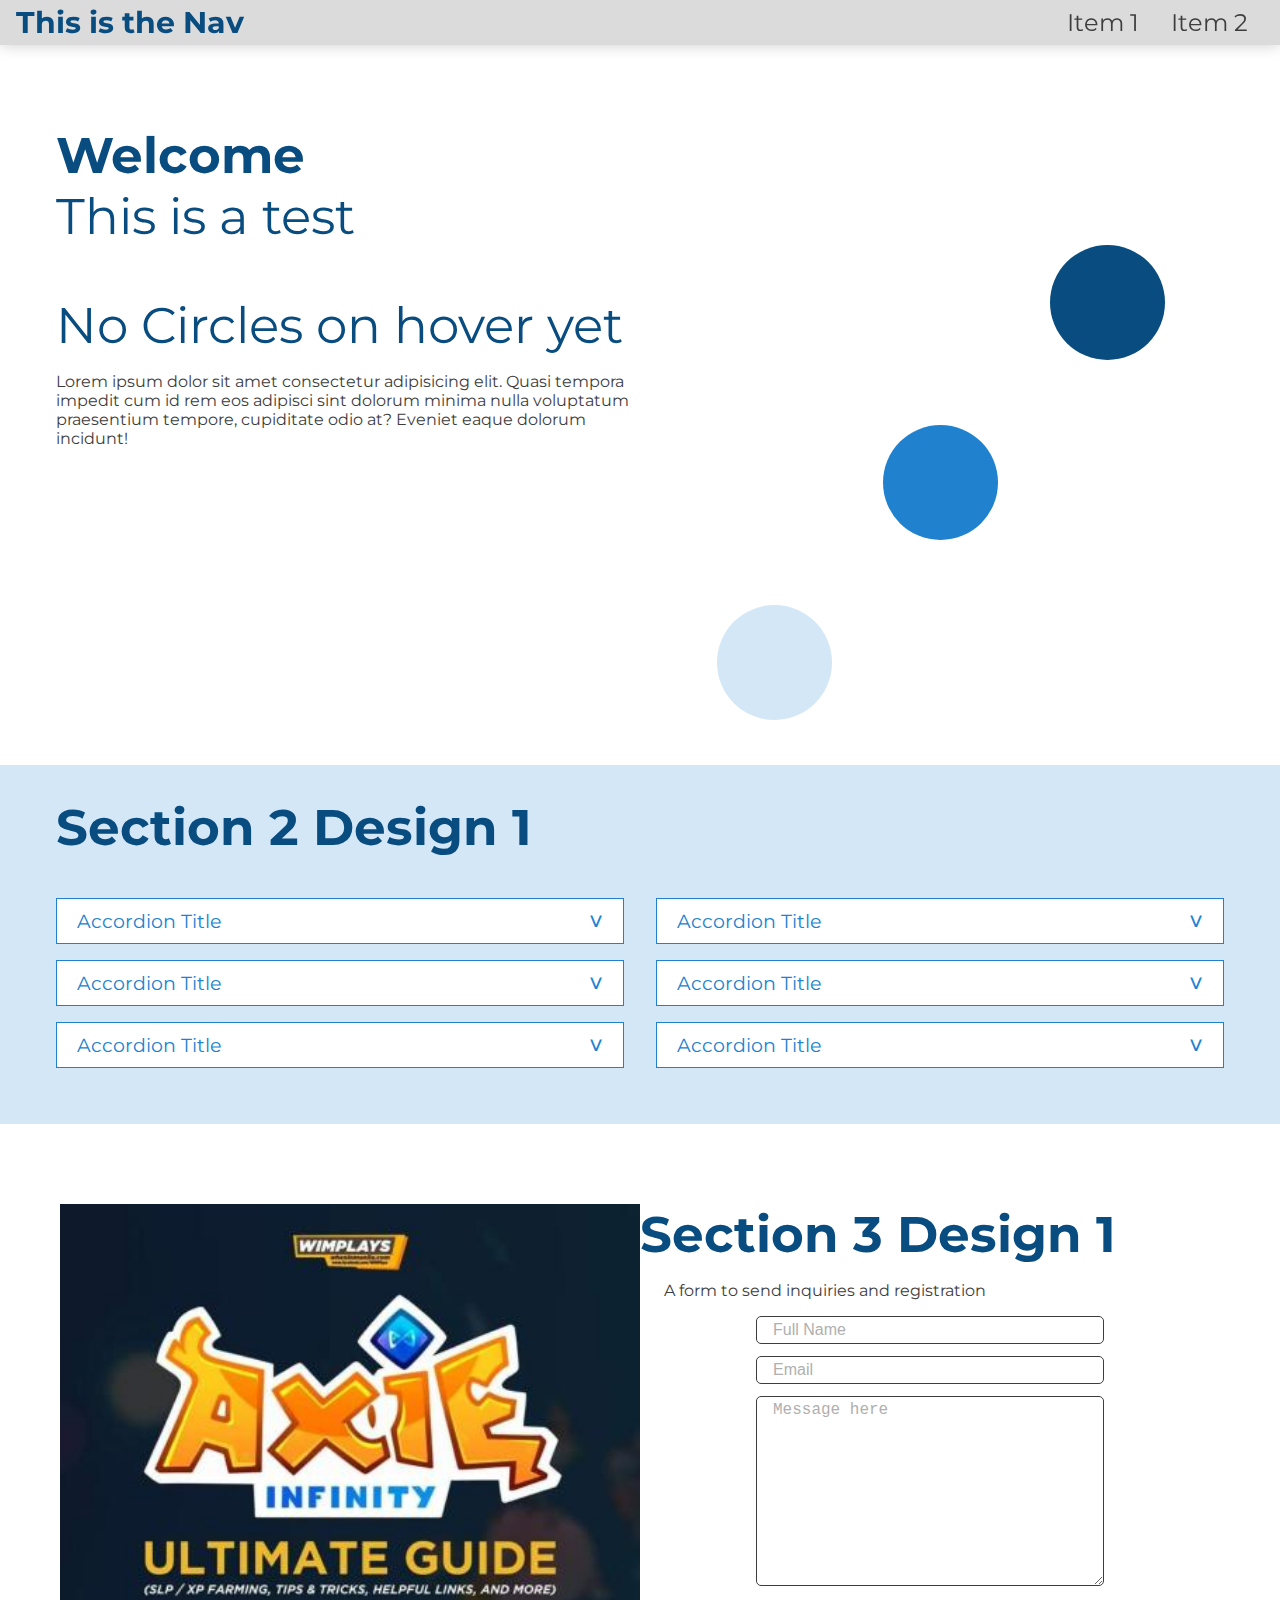
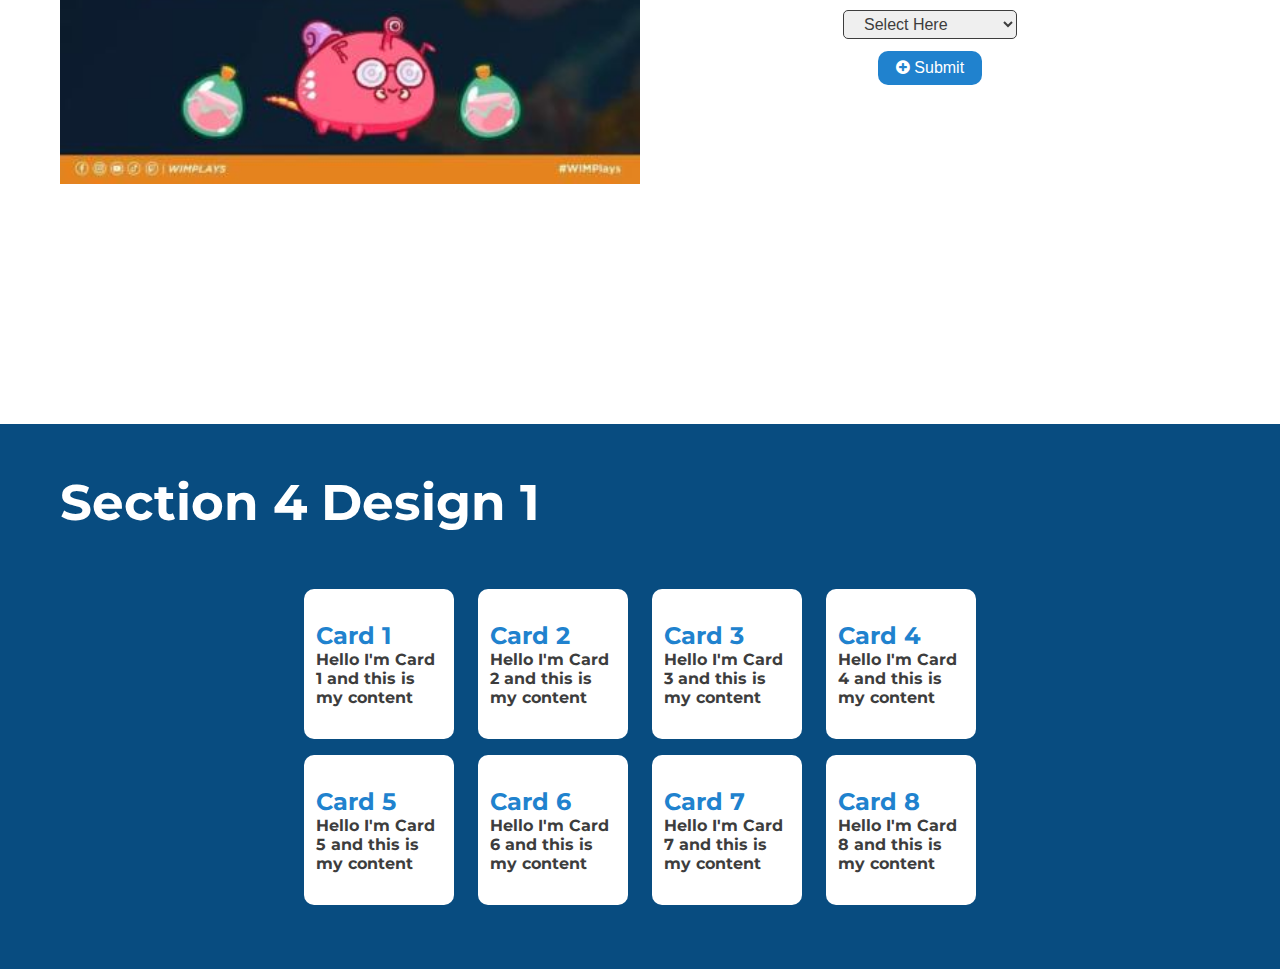
<file: index.html>
<!DOCTYPE html>
<html lang="en">
<head>
    <meta charset="UTF-8">
    <meta http-equiv="X-UA-Compatible" content="IE=edge">
    <meta name="viewport" content="width=device-width, initial-scale=1.0">
    <link rel="stylesheet" href="css/main.css">
    <link rel="stylesheet" href="https://cdnjs.cloudflare.com/ajax/libs/font-awesome/4.7.0/css/font-awesome.min.css">
    <title>Frontend - Exam</title>
</head>
<body>
    <header class="main-header"> 
        <a href="index.html" class="heading2" id="heading-logo">This is the Nav</a>
        <div class="toggle-button">
            <span class="bar"></span>
            <span class="bar"></span>
            <span class="bar"></span>
        </div>
        <nav class="main-nav">
            <div class="navbar-link">
                <div class="dropdown">
                    <h2>Item 1</h2>
                    <ul>
                        <li><a href="design2.html">Lorem ipsum dolor sit amet</a></li>
                        <li>Lorem ipsum dolor sit amet</li>
                        <li>Lorem ipsum dolor sit amet</li>
                        <li>Lorem ipsum dolor sit amet</li>
                    </ul>
                </div>
                <h2>Item 2</h2>
            </div>
        </nav>
    </header>
    <div class="main-content">
        <div class="container">
            <section class="section1">
                <div class="section-content">
                    <div class="main-section-content">
                        <h1 class="heading1">Welcome</h1>
                        <h1 class="heading1 sub-heading1">This is a test</h1>
                    </div>
                    <div class="sub-section-content">
                        <h1 class="heading1 sub-heading1" id="hover-title">No Circles on hover yet</h1>
                        <p class="subtitle" id="hover-subtitle">Lorem ipsum dolor sit amet consectetur adipisicing elit. Quasi tempora impedit cum id rem eos adipisci sint dolorum minima nulla voluptatum praesentium tempore, cupiditate odio at? Eveniet eaque dolorum incidunt!</p>
                    </div>
                </div>
                <div class="section-component">
                    <div class="circle1"></div>
                    <div class="circle2"></div>
                    <div class="circle3"></div>
                </div>
            </section>
        </div>

        <div class="section2">
            <div class="container">
                <h1 class="heading1">Section 2 Design 1</h1>
                <div class="accordion">
                    <div class="accordion-list">
                        <div class="content-box">
                            <input type="checkbox" name="accordion-radio" id="accordion1" class="accordion-radio">
                            <label for="accordion1">Accordion Title</label>
                            <div class="content">
                                Lorem ipsum dolor sit amet consectetur adipisicing elit. Quasi tempora impedit cum id rem eos adipisci sint dolorum minima nulla voluptatum praesentium tempore, cupiditate odio at? Eveniet eaque dolorum incidunt!
                            </div>
                        </div>
                        <div class="content-box">
                            <input type="checkbox" name="accordion-radio" id="accordion2" class="accordion-radio">
                            <label for="accordion2">Accordion Title</label>
                            <div class="content">
                                Lorem ipsum dolor sit amet consectetur adipisicing elit. Quasi tempora impedit cum id rem eos adipisci sint dolorum minima nulla voluptatum praesentium tempore, cupiditate odio at? Eveniet eaque dolorum incidunt!
                            </div>
                        </div>
                        <div class="content-box">
                            <input type="checkbox" name="accordion-radio" id="accordion3" class="accordion-radio">
                            <label for="accordion3">Accordion Title</label>
                            <div class="content">
                                Lorem ipsum dolor sit amet consectetur adipisicing elit. Quasi tempora impedit cum id rem eos adipisci sint dolorum minima nulla voluptatum praesentium tempore, cupiditate odio at? Eveniet eaque dolorum incidunt!
                            </div>
                        </div>
                    </div>
                    <div class="accordion-list">
                        <div class="content-box">
                            <input type="checkbox" name="accordion-radio" id="accordion4" class="accordion-radio">
                            <label for="accordion4">Accordion Title</label>
                            <div class="content">
                                Lorem ipsum dolor sit amet consectetur adipisicing elit. Quasi tempora impedit cum id rem eos adipisci sint dolorum minima nulla voluptatum praesentium tempore, cupiditate odio at? Eveniet eaque dolorum incidunt!
                            </div>
                        </div>
                        <div class="content-box">
                            <input type="checkbox" name="accordion-radio" id="accordion5" class="accordion-radio">
                            <label for="accordion5">Accordion Title</label>
                            <div class="content">
                                Lorem ipsum dolor sit amet consectetur adipisicing elit. Quasi tempora impedit cum id rem eos adipisci sint dolorum minima nulla voluptatum praesentium tempore, cupiditate odio at? Eveniet eaque dolorum incidunt!
                            </div>
                        </div>
                        <div class="content-box">
                            <input type="checkbox" name="accordion-radio" id="accordion6" class="accordion-radio">
                            <label for="accordion6">Accordion Title</label>
                            <div class="content">
                                Lorem ipsum dolor sit amet consectetur adipisicing elit. Quasi tempora impedit cum id rem eos adipisci sint dolorum minima nulla voluptatum praesentium tempore, cupiditate odio at? Eveniet eaque dolorum incidunt!
                            </div>
                        </div>
                    </div>
                </div>
            </div>
        </div>


        <div class="section3">
            <div class="container">
                <div class="img-wrapper"></div>
                <div class="call-to-action">
                    <h1 class="heading1">Section 3 Design 1</h1>
                    <p class="subtitle">A form to send inquiries and registration</p>
                    <form>
                        <input type="text" placeholder="Full Name" class="inputV1">
                        <input type="email" placeholder="Email" class="inputV1">
                        <textarea cols="30" rows="10" placeholder="Message here" class="inputV1"></textarea>
                        <select class="dropdownV1">
                            <option value="Select Here">Select Here</option>
                        </select>
                        <!-- <input type="submit" value="Submit" class="buttonV"> -->
                        <button class="buttonV"><i class="fa fa-plus-circle"></i> Submit</button>
                    </form>
                </div>
            </div>
        </div>

        <div class="section4">
            <div class="container">
                <h1 class="heading1">Section 4 Design 1</h1>
                <div class="card">
                    <div class="card1">
                        <h2>Card 1</h2>
                        <p>Hello I'm Card 1 and this is my content</p>
                    </div>
                    <div class="card2">
                        <h2>Card 2</h2>
                        <p>Hello I'm Card 2 and this is my content</p>
                    </div>
                    <div class="card3">
                        <h2>Card 3</h2>
                        <p>Hello I'm Card 3 and this is my content</p>
                    </div>
                    <div class="card4">
                        <h2>Card 4</h2>
                        <p>Hello I'm Card 4 and this is my content</p>
                    </div>
                    <div class="card5">
                        <h2>Card 5</h2>
                        <p>Hello I'm Card 5 and this is my content</p>
                    </div>
                    <div class="card6">
                        <h2>Card 6</h2>
                        <p>Hello I'm Card 6 and this is my content</p>
                    </div>
                    <div class="card7">
                        <h2>Card 7</h2>
                        <p>Hello I'm Card 7 and this is my content</p>
                    </div>
                    <div class="card8">
                        <h2>Card 8</h2>
                        <p>Hello I'm Card 8 and this is my content</p>
                    </div>
                </div>
            </div>
        </div>

    <script src="./js/main.js"></script>
</body>
</html>
</file>
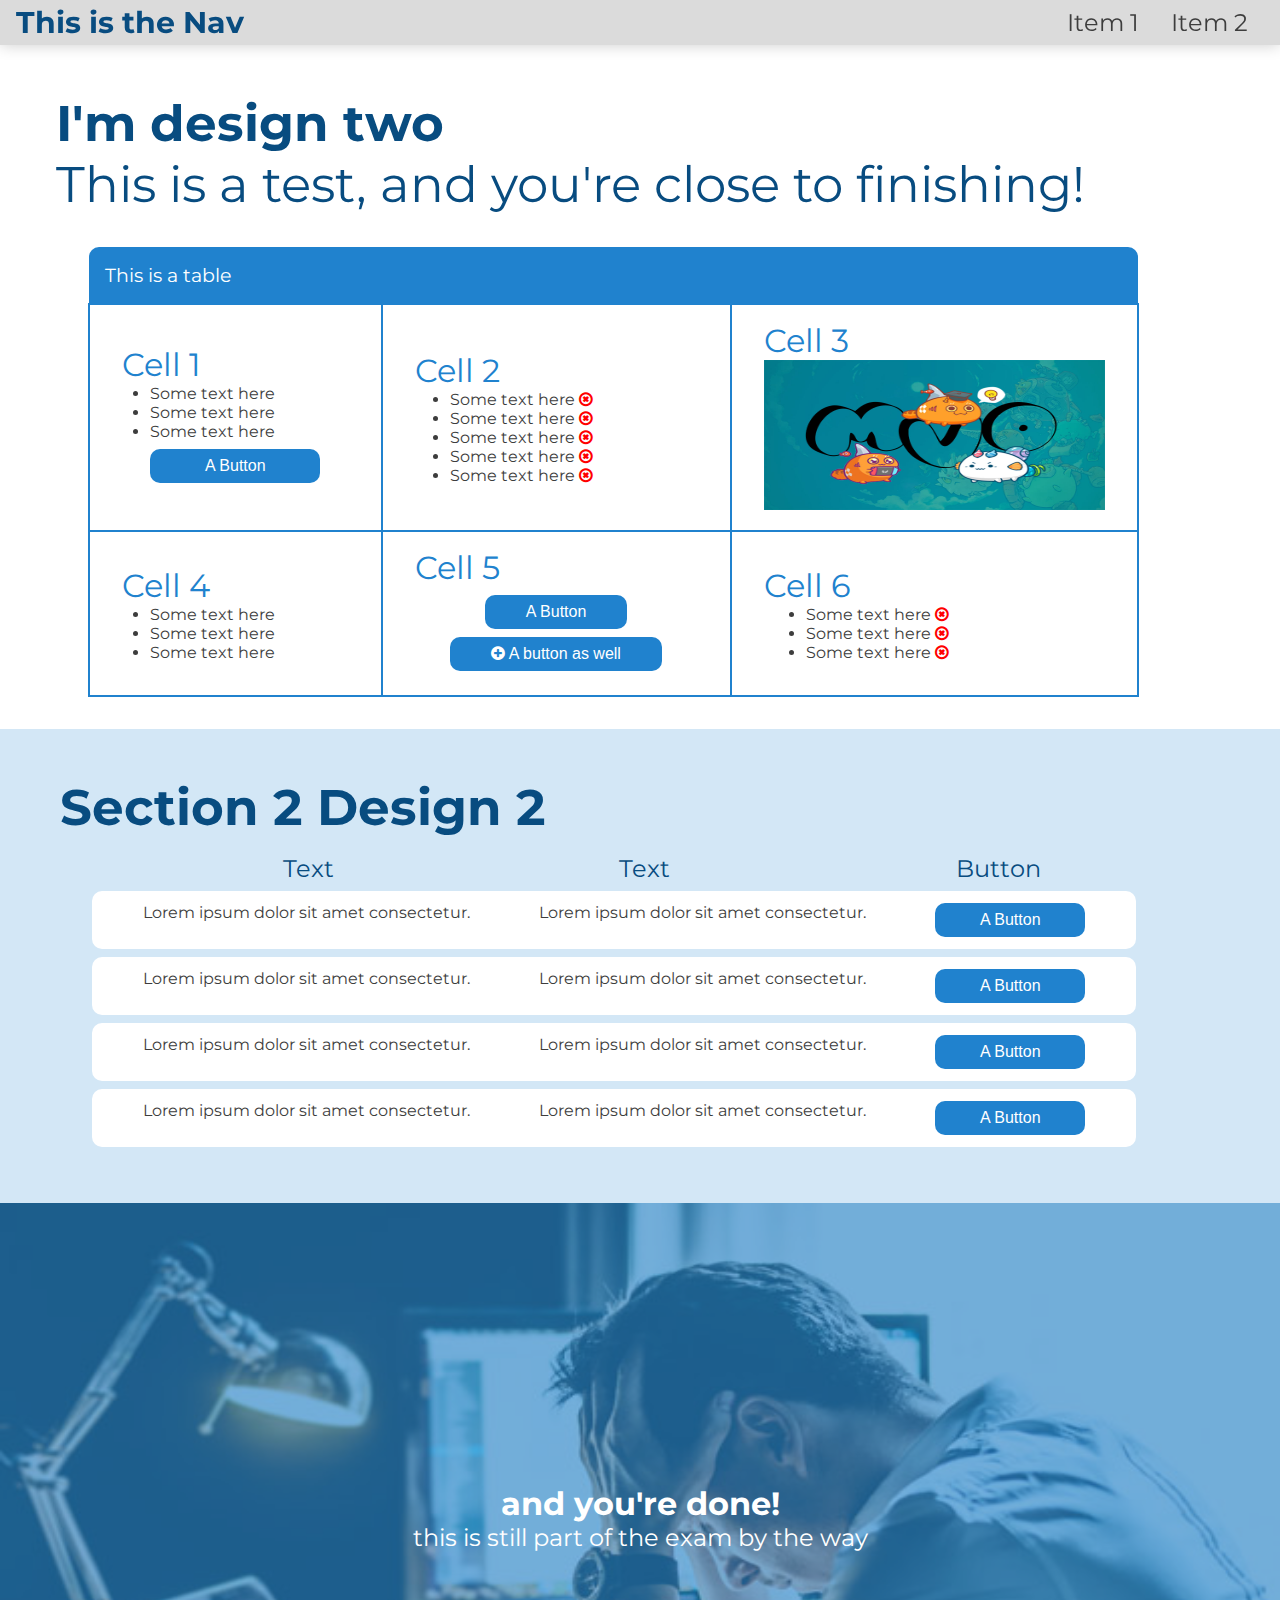
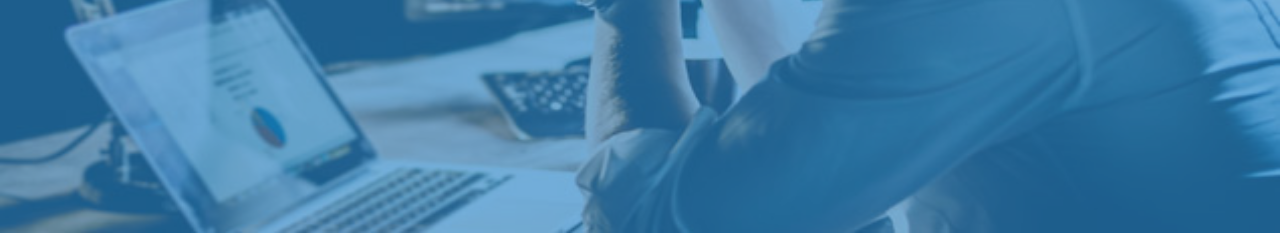
<file: design2.html>
<!DOCTYPE html>
<html lang="en">
<head>
    <meta charset="UTF-8">
    <meta http-equiv="X-UA-Compatible" content="IE=edge">
    <meta name="viewport" content="width=device-width, initial-scale=1.0">
    <link rel="stylesheet" href="css/main.css">
    <link rel="stylesheet" href="https://cdnjs.cloudflare.com/ajax/libs/font-awesome/4.7.0/css/font-awesome.min.css">
    <title>Frontend - Exam</title>
</head>
<body>
    <header class="main-header"> 
        <a href="index.html" class="heading2" id="heading-logo">This is the Nav</a>
        <div class="toggle-button">
            <span class="bar"></span>
            <span class="bar"></span>
            <span class="bar"></span>
        </div>
        <nav class="main-nav">
            <div class="navbar-link">
                <div class="dropdown">
                    <h2>Item 1</h2>
                    <ul>
                        <li><a href="design2.html">Lorem ipsum dolor sit amet</a></li>
                        <li>Lorem ipsum dolor sit amet</li>
                        <li>Lorem ipsum dolor sit amet</li>
                        <li>Lorem ipsum dolor sit amet</li>
                    </ul>
                </div>
                <h2>Item 2</h2>
            </div>
        </nav>
    </header>
    <div class="main-content">
        <div class="container">
            <div class="design2-section1">
                <h1 class="heading1">I'm design two</h1>
                <h1 class="heading1 sub-heading1">This is a test, and you're close to finishing!</h1>
                <div class="table-container">
                    <table>
                        <thead>
                            <tr>
                                <th>This is a table</th>
                                <th></th>
                                <th></th>
                            </tr>
                        </thead>
                        <tbody>
                            <tr>
                                <td>
                                    <h1>Cell 1</h1>
                                    <ul>
                                        <li>Some text here</li>
                                        <li>Some text here</li>
                                        <li>Some text here</li>
                                    </ul>
                                    <button class="buttonV">A Button</button>
                                </td>
                                <td>
                                    <h1>Cell 2</h1>
                                    <ul>
                                        <li>Some text here <i class="fa fa-times-circle-o"></i></li>
                                        <li>Some text here <i class="fa fa-times-circle-o"></i></li>
                                        <li>Some text here <i class="fa fa-times-circle-o"></i></li>
                                        <li>Some text here <i class="fa fa-times-circle-o"></i></li>
                                        <li>Some text here <i class="fa fa-times-circle-o"></i></li>
                                    </ul>
                                </td>
                                <td>
                                    <h1>Cell 3</h1>
                                    <img src="./images/team-logo.jpg" alt="team-logo">
                                </td>
                            </tr>

                            <tr>
                                <td>
                                    <h1>Cell 4</h1>
                                    <ul>
                                        <li>Some text here</li>
                                        <li>Some text here</li>
                                        <li>Some text here</li>
                                    </ul>
                                </td>
                                <td>
                                    <h1>Cell 5</h1>
                                    <button class="buttonV">A Button</button>
                                    <button class="buttonV"><i class="fa fa-plus-circle"></i> A button as well</button>
                                </td>
                                <td>
                                    <h1>Cell 6</h1>
                                    <ul>
                                        <li>Some text here <i class="fa fa-times-circle-o"></i></li>
                                        <li>Some text here <i class="fa fa-times-circle-o"></i></li>
                                        <li>Some text here <i class="fa fa-times-circle-o"></i></li>
                                    </ul>
                                </td>
                            </tr>
                        </tbody>
                    </table>
                </div>
            </div>
        </div>

        <div class="design2-section2">
            <div class="container">
                <h1 class="heading1">Section 2 Design 2</h1>

                <div class="content-container">
                    <div class="content">
                        <h2>Text</h2>
                        <h2>Text</h2>
                        <h2>Button</h2>
                    </div>
                    <div class="content">
                        <p>Lorem ipsum dolor sit amet consectetur.</p>
                        <p>Lorem ipsum dolor sit amet consectetur.</p>
                        <button class="buttonV">A Button</button>
                    </div>
                    <div class="content">
                        <p>Lorem ipsum dolor sit amet consectetur.</p>
                        <p>Lorem ipsum dolor sit amet consectetur.</p>
                        <button class="buttonV">A Button</button>
                    </div>
                    <div class="content">
                        <p>Lorem ipsum dolor sit amet consectetur.</p>
                        <p>Lorem ipsum dolor sit amet consectetur.</p>
                        <button class="buttonV">A Button</button>
                    </div>
                    <div class="content">
                        <p>Lorem ipsum dolor sit amet consectetur.</p>
                        <p>Lorem ipsum dolor sit amet consectetur.</p>
                        <button class="buttonV">A Button</button>
                    </div>
                </div>
            </div>
        </div>

        <div class="design2-section3">
            <div class="overlay">
                <h2>and you're done!</h2>
                <p>this is still part of the exam by the way</p>
            </div>
            <img src="./images/stressed-IT-employees.jpg" alt="IT-people">
        </div>
    </div>

    <script src="/js/main.js"></script>
</body>
</html>
</file>
<file: css/main.css>
@import url("https://fonts.googleapis.com/css2?family=Montserrat:wght@400;700&display=swap");
* {
  margin: 0;
  padding: 0;
  -webkit-box-sizing: border-box;
          box-sizing: border-box;
}

body {
  color: #fff;
  font-family: "Montserrat", sans-serif;
  font-size: 16px;
  font-weight: normal;
}

.heading1 {
  font-size: 50px;
  font-weight: bold;
}

.heading2 {
  font-size: 30px;
  font-weight: bold;
}

.buttonV {
  font-size: inherit;
  font-weight: inherit;
  color: inherit;
  background-color: #2082ce;
  border-radius: 10px;
  outline: none;
  border: none;
}

.buttonV:hover {
  background-color: #084c80;
}

#buttonVIcon {
  width: 20px;
  height: 20px;
}

.inputV1,
.dropdownV1 {
  font-size: inherit;
  font-weight: inherit;
  color: #3d3d3d;
  border: 1px solid #3d3d3d;
  border-radius: 5px;
  padding: 0.25rem 1rem;
  outline: none;
}

.inputV1::-webkit-input-placeholder,
.dropdownV1::-webkit-input-placeholder {
  color: #afafaf;
}

.inputV1:-ms-input-placeholder,
.dropdownV1:-ms-input-placeholder {
  color: #afafaf;
}

.inputV1::-ms-input-placeholder,
.dropdownV1::-ms-input-placeholder {
  color: #afafaf;
}

.inputV1::placeholder,
.dropdownV1::placeholder {
  color: #afafaf;
}

.inputV1:hover,
.dropdownV1:hover {
  border-color: #2082ce;
}

header {
  height: auto;
  background-color: #dbdbdb;
  display: -webkit-box;
  display: -ms-flexbox;
  display: flex;
  -webkit-box-pack: justify;
      -ms-flex-pack: justify;
          justify-content: space-between;
  -webkit-box-align: center;
      -ms-flex-align: center;
          align-items: center;
  padding: 0 1rem;
  position: -webkit-sticky;
  position: sticky;
  top: 0;
  z-index: 1;
  -webkit-transition: height 0.4s;
  transition: height 0.4s;
  -webkit-box-shadow: 0 0 16px 0 rgba(0, 0, 0, 0.2);
          box-shadow: 0 0 16px 0 rgba(0, 0, 0, 0.2);
}

header #heading-logo {
  color: #084c80;
  text-decoration: none;
}

header nav .navbar-link {
  display: -webkit-box;
  display: -ms-flexbox;
  display: flex;
  -webkit-box-align: center;
      -ms-flex-align: center;
          align-items: center;
  -webkit-box-pack: justify;
      -ms-flex-pack: justify;
          justify-content: space-between;
  margin: 0;
  padding: 0;
}

header nav .navbar-link .dropdown {
  position: relative;
}

header nav .navbar-link .dropdown ul {
  position: absolute;
  background-color: #d3e7f6;
  margin: 0;
  padding: 0.5rem 0;
  width: 220px;
  height: auto;
  margin-top: 10px;
  right: 0;
  border-radius: 2px;
  -webkit-transform: translateX(5vw);
          transform: translateX(5vw);
  -webkit-box-shadow: 0 4px 8px 0 rgba(0, 0, 0, 0.2);
          box-shadow: 0 4px 8px 0 rgba(0, 0, 0, 0.2);
  display: -webkit-box;
  display: -ms-flexbox;
  display: flex;
  -webkit-box-orient: vertical;
  -webkit-box-direction: normal;
      -ms-flex-direction: column;
          flex-direction: column;
  -webkit-box-align: center;
      -ms-flex-align: center;
          align-items: center;
  opacity: 0;
  pointer-events: none;
  -webkit-transition: all 0.4s ease;
  transition: all 0.4s ease;
}

header nav .navbar-link .dropdown ul li {
  padding: 0.25rem 0.5rem;
  font-size: 14px;
  cursor: pointer;
  color: #2082ce;
  list-style-type: none;
}

header nav .navbar-link .dropdown ul li a {
  text-decoration: none;
  color: inherit;
}

header nav .navbar-link .dropdown ul li a:hover {
  color: #084c80;
  font-weight: 700;
}

header nav .navbar-link .dropdown ul::after {
  content: "";
  width: 0;
  height: 0;
  border-left: 10px solid transparent;
  border-right: 10px solid transparent;
  border-bottom: 10px solid #d3e7f6;
  position: absolute;
  top: -9px;
}

header nav .navbar-link .dropdown:hover > ul {
  opacity: 1;
  pointer-events: all;
}

header nav .navbar-link h2 {
  padding: 0.5rem 1rem;
  text-decoration: none;
  font-weight: 400 !important;
  color: #3d3d3d;
  cursor: pointer;
}

header nav .navbar-link h2:hover {
  color: #fff;
  background-color: #084c80;
}

header nav.active .navbar-link {
  display: -webkit-box;
  display: -ms-flexbox;
  display: flex;
}

header .toggle-button {
  position: absolute;
  top: 1rem;
  right: 1rem;
  width: 30px;
  height: 21px;
  display: none;
  -webkit-box-orient: vertical;
  -webkit-box-direction: normal;
      -ms-flex-direction: column;
          flex-direction: column;
  -webkit-box-pack: justify;
      -ms-flex-pack: justify;
          justify-content: space-between;
  cursor: pointer;
}

header .toggle-button .bar {
  height: 4px;
  width: 100%;
  background-color: #084c80;
  border-radius: 10px;
}

.container {
  max-width: 1200px;
  margin: 0 auto;
  padding: 0 1rem;
}

.main-content .heading1 {
  color: #084c80;
}

.main-content .container .section1 {
  height: 80vh;
  display: -webkit-box;
  display: -ms-flexbox;
  display: flex;
  -webkit-box-pack: justify;
      -ms-flex-pack: justify;
          justify-content: space-between;
  padding-top: 5rem;
}

.main-content .container .section1 .section-content {
  width: 50%;
  margin-right: 1rem;
}

.main-content .container .section1 .section-content .main-section-content {
  margin-bottom: 3rem;
}

.main-content .container .section1 .section-content .sub-section-content .subtitle {
  color: #3d3d3d;
  font-size: inherit;
  margin-top: 1rem;
}

.main-content .container .section1 .section-content .sub-heading1 {
  font-weight: inherit;
}

.main-content .container .section1 .section-component {
  width: 50%;
}

.main-content .container .section1 .section-component .circle1 {
  position: absolute;
  right: 35vw;
  bottom: 20vh;
  width: 115px;
  height: 115px;
  background-color: #d3e7f6;
  border-radius: 50%;
  -webkit-transition: all 0.4s;
  transition: all 0.4s;
}

.main-content .container .section1 .section-component .circle1:hover {
  width: 150px;
  height: 150px;
}

.main-content .container .section1 .section-component .circle2 {
  position: absolute;
  right: 22vw;
  bottom: 40vh;
  width: 115px;
  height: 115px;
  background-color: #2082ce;
  border-radius: 50%;
  -webkit-transition: all 0.4s;
  transition: all 0.4s;
}

.main-content .container .section1 .section-component .circle2:hover {
  width: 150px;
  height: 150px;
}

.main-content .container .section1 .section-component .circle3 {
  position: absolute;
  right: 9vw;
  bottom: 60vh;
  width: 115px;
  height: 115px;
  background-color: #084c80;
  border-radius: 50%;
  -webkit-transition: all 0.4s;
  transition: all 0.4s;
}

.main-content .container .section1 .section-component .circle3:hover {
  width: 150px;
  height: 150px;
}

.main-content .section2 {
  height: auto;
  background-color: #d3e7f6;
}

.main-content .section2 .container {
  padding: 2rem 0;
}

.main-content .section2 .container .heading1 {
  margin-left: 1rem;
  margin-bottom: 2rem;
}

.main-content .section2 .container .accordion {
  display: -webkit-box;
  display: -ms-flexbox;
  display: flex;
  -webkit-box-pack: justify;
      -ms-flex-pack: justify;
          justify-content: space-between;
}

.main-content .section2 .container .accordion .accordion-list {
  padding: 0.5rem 1rem;
  width: 50%;
}

.main-content .section2 .container .accordion .accordion-list .content-box {
  background-color: #fff;
  color: #2082ce;
  border: 1px solid #2082ce;
  margin-bottom: 1rem;
}

.main-content .section2 .container .accordion .accordion-list .content-box .accordion-radio {
  display: none;
}

.main-content .section2 .container .accordion .accordion-list .content-box label {
  display: block;
  position: relative;
  padding: 10px 20px;
  cursor: pointer;
  font-size: 1.2rem;
}

.main-content .section2 .container .accordion .accordion-list .content-box label::after {
  content: "\02C5";
  position: absolute;
  right: 20px;
  top: 50%;
  -webkit-transform: translateY(-50%);
          transform: translateY(-50%);
  -webkit-transition: -webkit-transform 0.4s;
  transition: -webkit-transform 0.4s;
  transition: transform 0.4s;
  transition: transform 0.4s, -webkit-transform 0.4s;
  font-size: 1.5rem;
}

.main-content .section2 .container .accordion .accordion-list .content-box .content {
  padding: 10px 20px;
  display: none;
}

.main-content .section2 .container .accordion .accordion-list .content-box .accordion-radio:checked ~ label::after {
  -webkit-transform: translateY(-50%) rotate(0.5turn);
          transform: translateY(-50%) rotate(0.5turn);
}

.main-content .section2 .container .accordion .accordion-list .content-box .accordion-radio:checked ~ .content {
  display: block;
}

.main-content .section3 {
  height: 100vh;
}

.main-content .section3 .container {
  display: -webkit-box;
  display: -ms-flexbox;
  display: flex;
  -webkit-box-pack: justify;
      -ms-flex-pack: justify;
          justify-content: space-between;
  height: 100%;
  padding: 5rem 20px;
}

.main-content .section3 .container .img-wrapper {
  background-image: url("../images/ultimate-guide.jpeg");
  background-repeat: no-repeat;
  background-size: contain;
  width: 50%;
}

.main-content .section3 .container .call-to-action {
  width: 50%;
  display: -webkit-box;
  display: -ms-flexbox;
  display: flex;
  -webkit-box-orient: vertical;
  -webkit-box-direction: normal;
      -ms-flex-direction: column;
          flex-direction: column;
}

.main-content .section3 .container .call-to-action .subtitle {
  color: #3d3d3d;
  font-size: inherit;
  margin-top: 1rem;
  margin-left: 1.5rem;
}

.main-content .section3 .container .call-to-action form {
  display: -webkit-box;
  display: -ms-flexbox;
  display: flex;
  -webkit-box-orient: vertical;
  -webkit-box-direction: normal;
      -ms-flex-direction: column;
          flex-direction: column;
  width: 60%;
  margin: 1rem auto;
}

.main-content .section3 .container .call-to-action form input,
.main-content .section3 .container .call-to-action form textarea,
.main-content .section3 .container .call-to-action form select {
  margin-bottom: 0.75rem;
}

.main-content .section3 .container .call-to-action form select {
  width: 50%;
  margin: 0.75rem auto;
}

.main-content .section3 .container .call-to-action form button {
  padding: 0.5rem 1rem;
  width: 30%;
  margin: 0 auto;
}

.main-content .section4 {
  background-color: #084c80;
  height: auto;
}

.main-content .section4 .container {
  padding: 3rem 20px;
}

.main-content .section4 .container .heading1 {
  color: inherit;
}

.main-content .section4 .container .card {
  width: 60%;
  margin: 3rem auto 0.5rem;
  display: -webkit-box;
  display: -ms-flexbox;
  display: flex;
  -ms-flex-wrap: wrap;
      flex-wrap: wrap;
}

.main-content .section4 .container .card > div {
  background-color: #fff;
  margin: 0.5rem 0.75rem;
  padding: 2rem 0.75rem;
  border-radius: 10px;
  width: 150px;
}

.main-content .section4 .container .card > div h2 {
  color: #2082ce;
}

.main-content .section4 .container .card > div p {
  color: #3d3d3d;
  font-weight: 700;
}

.main-content .container .design2-section1 {
  height: auto;
  padding-top: 3rem;
}

.main-content .container .design2-section1 .sub-heading1 {
  font-weight: inherit;
}

.main-content .container .design2-section1 .table-container {
  width: 100%;
}

.main-content .container .design2-section1 .table-container table {
  width: 90%;
  margin: 2rem;
  height: auto;
  border-collapse: collapse;
}

.main-content .container .design2-section1 .table-container table thead {
  background-color: #2082ce;
  color: white;
  text-align: left;
  border: none !important;
}

.main-content .container .design2-section1 .table-container table thead tr {
  border: none !important;
}

.main-content .container .design2-section1 .table-container table thead tr th {
  padding: 1rem;
  font-weight: inherit;
  font-size: 1.2rem;
}

.main-content .container .design2-section1 .table-container table thead tr th:first-child {
  border-radius: 10px 0 0 0;
}

.main-content .container .design2-section1 .table-container table thead tr th:last-child {
  border-radius: 0 10px 0 0;
}

.main-content .container .design2-section1 .table-container table thead,
.main-content .container .design2-section1 .table-container table tr,
.main-content .container .design2-section1 .table-container table td {
  border: 2px solid #2082ce;
}

.main-content .container .design2-section1 .table-container table tbody tr td {
  padding: 1rem 2rem;
}

.main-content .container .design2-section1 .table-container table tbody tr td img {
  width: 100%;
  height: 150px;
  margin: 0 auto;
}

.main-content .container .design2-section1 .table-container table tbody tr td h1 {
  color: #2082ce;
  font-weight: inherit;
}

.main-content .container .design2-section1 .table-container table tbody tr td button {
  display: block;
  padding: 0.5rem 1rem;
  width: 50%;
  margin: 0.5rem auto;
}

.main-content .container .design2-section1 .table-container table tbody tr td button:nth-child(3) {
  width: 75%;
}

.main-content .container .design2-section1 .table-container table tbody tr td ul {
  width: 75%;
  margin: 0 auto;
  padding: 0;
}

.main-content .container .design2-section1 .table-container table tbody tr td ul li {
  color: #3d3d3d;
}

.main-content .container .design2-section1 .table-container table tbody tr td ul li i {
  color: #ff0000;
}

.main-content .design2-section2 {
  height: auto;
  background-color: #d3e7f6;
}

.main-content .design2-section2 .container {
  padding: 3rem 20px;
}

.main-content .design2-section2 .container .content-container {
  margin-top: 1rem;
  width: 90%;
  margin-left: 2rem;
}

.main-content .design2-section2 .container .content-container .content {
  display: -webkit-box;
  display: -ms-flexbox;
  display: flex;
  -ms-flex-pack: distribute;
      justify-content: space-around;
  margin-bottom: 0.5rem;
}

.main-content .design2-section2 .container .content-container .content button {
  padding: 0.5rem 1rem;
  width: 150px;
  color: #fff;
}

.main-content .design2-section2 .container .content-container .content:first-child h2 {
  color: #084c80;
  font-weight: inherit;
  margin-left: 6rem;
}

.main-content .design2-section2 .container .content-container .content:not(:first-child) {
  background-color: #fff;
  color: #3d3d3d;
  padding: 0.75rem 1rem;
  border-radius: 10px;
}

.main-content .design2-section3 {
  height: 70vh;
  overflow: hidden;
  position: relative;
}

.main-content .design2-section3 img {
  width: 100%;
  height: 100%;
}

.main-content .design2-section3 .overlay {
  width: 100%;
  height: 100%;
  position: absolute;
  display: -webkit-box;
  display: -ms-flexbox;
  display: flex;
  -webkit-box-orient: vertical;
  -webkit-box-direction: normal;
      -ms-flex-direction: column;
          flex-direction: column;
  -webkit-box-align: center;
      -ms-flex-align: center;
          align-items: center;
  -webkit-box-pack: center;
      -ms-flex-pack: center;
          justify-content: center;
  color: inherit;
  background-color: rgba(32, 130, 206, 0.6);
}

.main-content .design2-section3 .overlay h2 {
  font-size: 2rem;
}

.main-content .design2-section3 .overlay p {
  font-size: 1.5rem;
}

@media (max-width: 710px) {
  .main-header {
    padding: 0;
    -webkit-box-orient: vertical;
    -webkit-box-direction: normal;
        -ms-flex-direction: column;
            flex-direction: column;
    -webkit-box-align: start;
        -ms-flex-align: start;
            align-items: flex-start;
  }
  .main-header #heading-logo {
    padding: 0.5rem 1rem;
  }
  .main-header nav {
    width: 100%;
  }
  .main-header nav .navbar-link {
    display: none;
    -webkit-box-orient: vertical;
    -webkit-box-direction: normal;
        -ms-flex-direction: column;
            flex-direction: column;
  }
  .main-header nav .navbar-link .dropdown,
  .main-header nav .navbar-link h2 {
    width: 100%;
    text-align: center;
    padding: 0.25rem 0;
  }
  .main-header nav .navbar-link .dropdown ul {
    -webkit-transform: translateX(-50%);
            transform: translateX(-50%);
  }
  .main-header .toggle-button {
    display: -webkit-box;
    display: -ms-flexbox;
    display: flex;
  }
  .section1 .heading1 {
    font-size: 30px;
  }
  .section1 .heading2 {
    font-size: 25px;
  }
  .section3 .container .img-wrapper {
    display: none;
  }
  .section3 .container .call-to-action {
    width: 100% !important;
    -webkit-box-align: center;
        -ms-flex-align: center;
            align-items: center;
  }
  .section3 .container .call-to-action form {
    width: 80% !important;
  }
}

@media (max-width: 512px) {
  .main-content .container .section1 {
    font-size: 25px;
    -webkit-box-orient: vertical;
    -webkit-box-direction: normal;
        -ms-flex-direction: column;
            flex-direction: column;
    -webkit-box-pack: start;
        -ms-flex-pack: start;
            justify-content: flex-start;
    margin-bottom: 20rem;
  }
  .main-content .container .section1 .section-content,
  .main-content .container .section1 .section-component {
    width: 100%;
  }
  .main-content .container .section1 .section-content .heading1 {
    font-size: 30px;
  }
  .main-content .container .section1 .section-content .heading2 {
    font-size: 25px;
  }
  .main-content .container .section1 .section-component {
    margin-top: 3rem;
    position: relative;
  }
  .main-content .container .section1 .section-component .circle1 {
    top: 0;
    left: 5vw;
  }
  .main-content .container .section1 .section-component .circle2 {
    top: 0;
    left: 60vw;
  }
  .main-content .container .section1 .section-component .circle3 {
    top: 20vh;
    right: 35vw;
  }
  .section2 .container {
    padding-top: 2rem !important;
  }
  .section2 .container .heading1 {
    text-align: center;
    margin-bottom: 1rem !important;
  }
  .section2 .container .accordion {
    -webkit-box-orient: vertical;
    -webkit-box-direction: normal;
        -ms-flex-direction: column;
            flex-direction: column;
    -webkit-box-align: center;
        -ms-flex-align: center;
            align-items: center;
  }
  .section2 .container .accordion .accordion-list {
    width: 100% !important;
    padding: 0 1rem !important;
  }
  .section3 .container {
    padding: 1rem !important;
  }
  .section3 .container .img-wrapper {
    display: none;
  }
  .section3 .container .call-to-action {
    width: 100% !important;
    -webkit-box-align: center;
        -ms-flex-align: center;
            align-items: center;
  }
  .section3 .container .call-to-action form {
    width: 80% !important;
  }
  .section4 .container .heading1 {
    text-align: center;
  }
  .section4 .container .card {
    width: 100% !important;
    margin: 3rem 0 0.5rem !important;
  }
  .section4 .container .card > div {
    width: 45% !important;
    margin: 0.5rem !important;
  }
}
</file>
